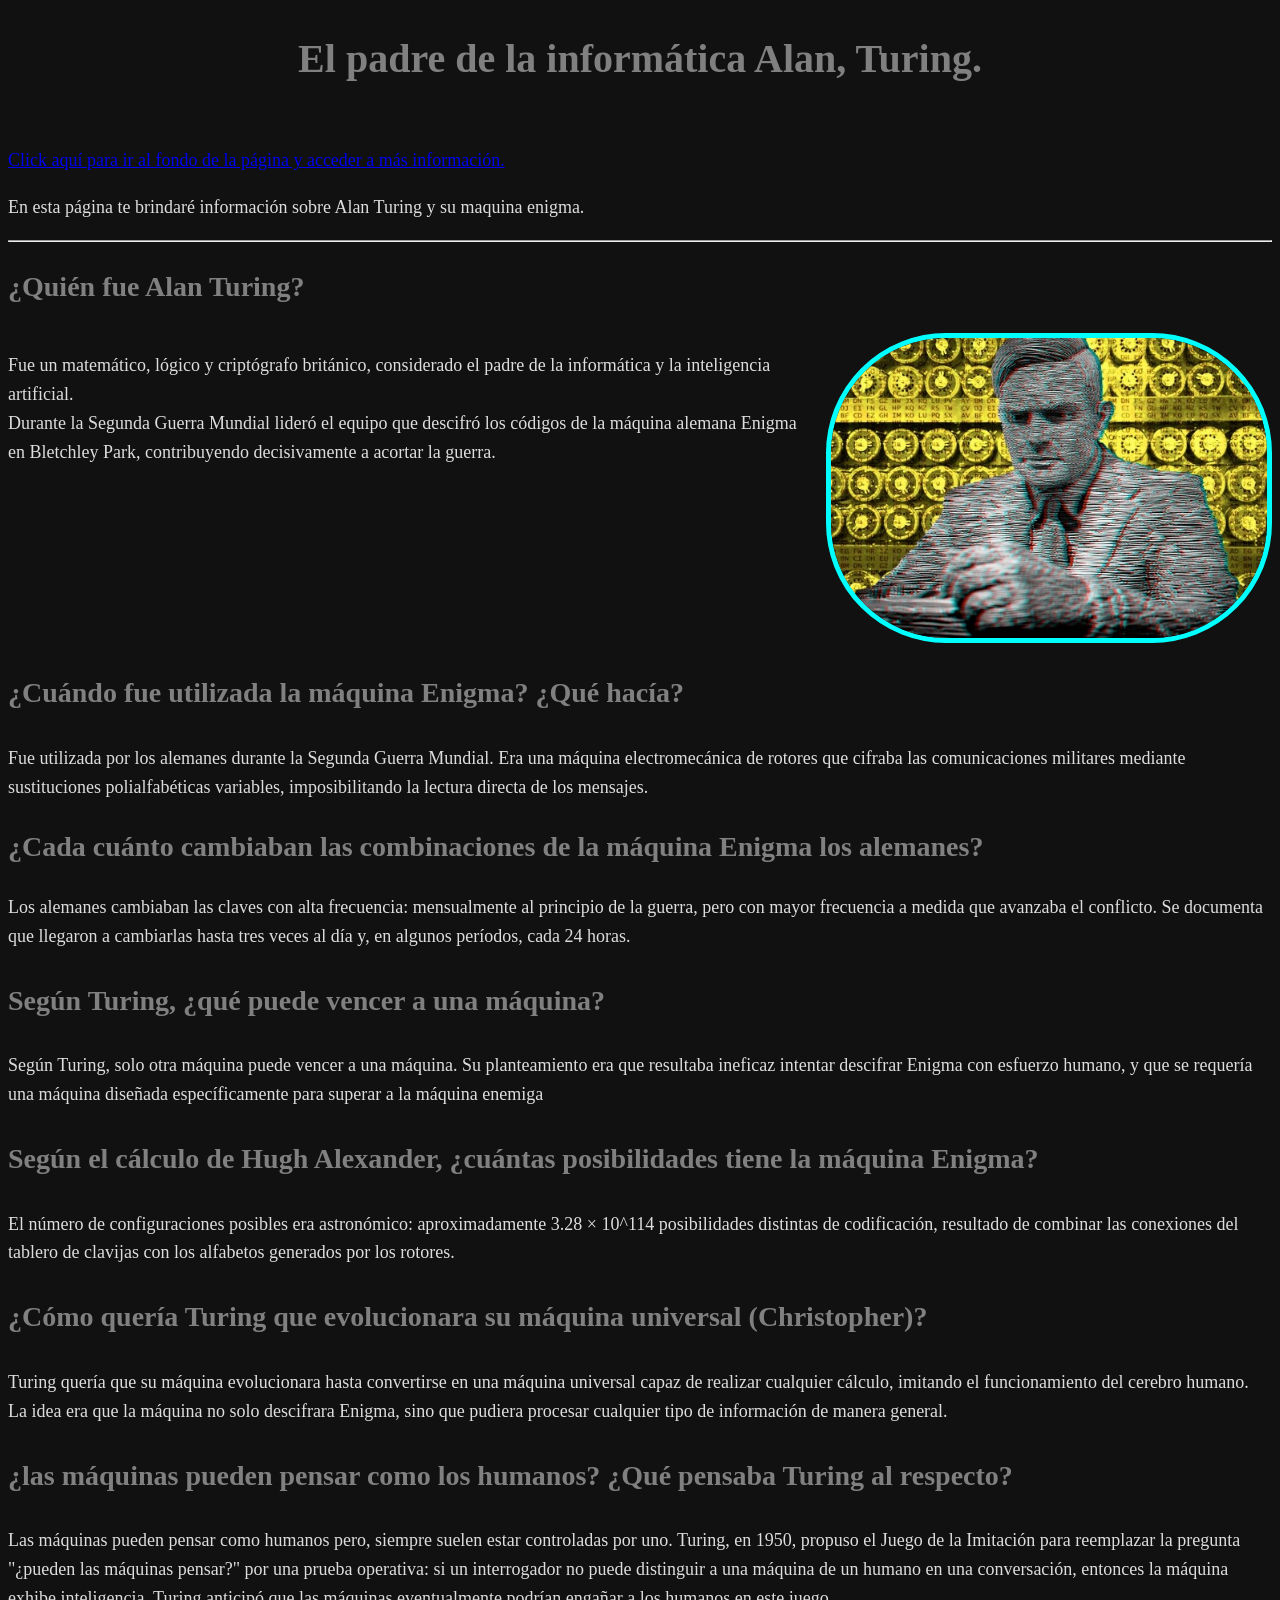
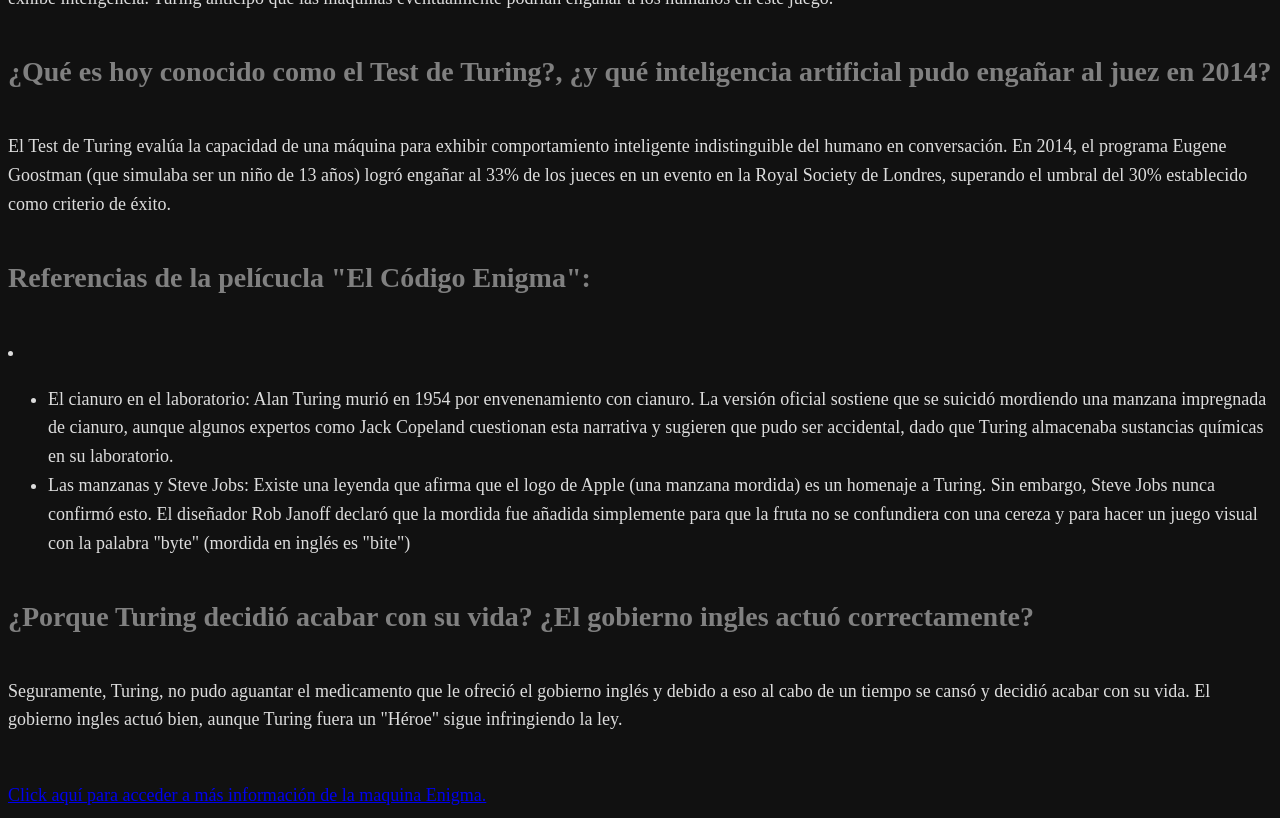
<file: index.html>
<!DOCTYPE html>
<html lang="en">
    <head>
        <link rel="shortcut icon" href="./images/alanicono.jpg" type="image/x-icon">
        <meta charset="UTF-8">
        <meta name="viewport" content="width=device-width, initial-scale=1.0">
        <title>Codigo Enigma</title>
        <link rel="stylesheet" href="style.css">
    </head>
    <body>
        <header>
            <center>
            <h1>El padre de la informática Alan, Turing.</h1><br>
            </center>
            <div><a href="#enigma">Click aquí para ir al fondo de la página y acceder a más información.</a></div>
            <p>
                En esta página te brindaré información sobre Alan Turing y su maquina enigma.
            </p>
            <hr>
        </header>
        <article>
            <main>
                
                
                <h2>¿Quién fue Alan Turing?</h2>
                <div class="textofl">
                <p>
                    Fue un matemático, lógico y criptógrafo británico, considerado el padre de la informática y la inteligencia artificial. <br>Durante la Segunda Guerra Mundial lideró el equipo que descifró los códigos de la máquina alemana Enigma en Bletchley Park, contribuyendo decisivamente a acortar la guerra.
                </p>
                <img src="./images/alanturing.jpg" alt="alanturing" width="500" height="300">
                </div>
                <h3>¿Cuándo fue utilizada la máquina Enigma? ¿Qué hacía?</h3>
                <p>
                   Fue utilizada por los alemanes durante la Segunda Guerra Mundial. Era una máquina electromecánica de rotores que cifraba las comunicaciones militares mediante sustituciones polialfabéticas variables, imposibilitando la lectura directa de los mensajes.
                </p>
                <h2>¿Cada cuánto cambiaban las combinaciones de la máquina Enigma los alemanes?</h2>
                <p>
                    Los alemanes cambiaban las claves con alta frecuencia: mensualmente al principio de la guerra, pero con mayor frecuencia a medida que avanzaba el conflicto. Se documenta que llegaron a cambiarlas hasta tres veces al día y, en algunos períodos, cada 24 horas.
                </p>
                <h3>Según Turing, ¿qué puede vencer a una máquina?</h3>
                <p>
                    Según Turing, solo otra máquina puede vencer a una máquina. Su planteamiento era que resultaba ineficaz intentar descifrar Enigma con esfuerzo humano, y que se requería una máquina diseñada específicamente para superar a la máquina enemiga
                </p>
                <h3>Según el cálculo de Hugh Alexander, ¿cuántas posibilidades tiene la máquina Enigma?</h3>
                <p>
                    El número de configuraciones posibles era astronómico: aproximadamente 3.28 × 10^114 posibilidades distintas de codificación, resultado de combinar las conexiones del tablero de clavijas con los alfabetos generados por los rotores.
                </p>
                <h3>¿Cómo quería Turing que evolucionara su máquina universal (Christopher)?</h3>
                <p>
                    Turing quería que su máquina evolucionara hasta convertirse en una máquina universal capaz de realizar cualquier cálculo, imitando el funcionamiento del cerebro humano. La idea era que la máquina no solo descifrara Enigma, sino que pudiera procesar cualquier tipo de información de manera general.
                </p>
                <h3>¿las máquinas pueden pensar como los humanos? ¿Qué pensaba Turing al respecto?</h3>
                <p>
                    Las máquinas pueden pensar como humanos pero, siempre suelen estar controladas por uno. Turing, en 1950, propuso el Juego de la Imitación para reemplazar la pregunta "¿pueden las máquinas pensar?" por una prueba operativa: si un interrogador no puede distinguir a una máquina de un humano en una conversación, entonces la máquina exhibe inteligencia. Turing anticipó que las máquinas eventualmente podrían engañar a los humanos en este juego.
                </p>
                <h4>¿Qué es hoy conocido como el Test de Turing?, ¿y qué inteligencia artificial pudo engañar al juez en 2014?</h4>
                <p>
                    El Test de Turing evalúa la capacidad de una máquina para exhibir comportamiento inteligente indistinguible del humano en conversación. En 2014, el programa Eugene Goostman (que simulaba ser un niño de 13 años) logró engañar al 33% de los jueces en un evento en la Royal Society de Londres, superando el umbral del 30% establecido como criterio de éxito.
                </p>
                <h4>Referencias de la pelícucla "El Código Enigma":</h4>
                <li>
                    <ul>
                        <li>
                            El cianuro en el laboratorio: Alan Turing murió en 1954 por envenenamiento con cianuro. La versión oficial sostiene que se suicidó mordiendo una manzana impregnada de cianuro, aunque algunos expertos como Jack Copeland cuestionan   esta narrativa y sugieren que pudo ser accidental, dado que Turing almacenaba sustancias químicas en su laboratorio.
                        </li>
                        <li>
                            Las manzanas y Steve Jobs: Existe una leyenda que afirma que el logo de Apple (una manzana mordida) es un homenaje a Turing. Sin embargo, Steve Jobs nunca confirmó esto. El diseñador Rob Janoff declaró que la mordida fue añadida simplemente para que la fruta no se confundiera con una cereza y para hacer un juego visual con la palabra "byte" (mordida en inglés es "bite")
                        </li>
                    </ul>
                </li>
                <h4>¿Porque Turing decidió acabar con su vida? ¿El gobierno ingles actuó correctamente?</h4>
                <p>
                    Seguramente, Turing, no pudo aguantar el medicamento que le ofreció el gobierno inglés y debido a eso al cabo de un tiempo se cansó y decidió acabar con su vida. El gobierno ingles actuó bien, aunque Turing fuera un "Héroe" sigue infringiendo la ley.
                </p>
                <br>
            </main>
        </article>
        <footer id="enigma">
            <a href="./maquina enigma/index.html">Click aquí para acceder a más información de la maquina Enigma.</a>
        </footer>
    </body>
</html>
</file>
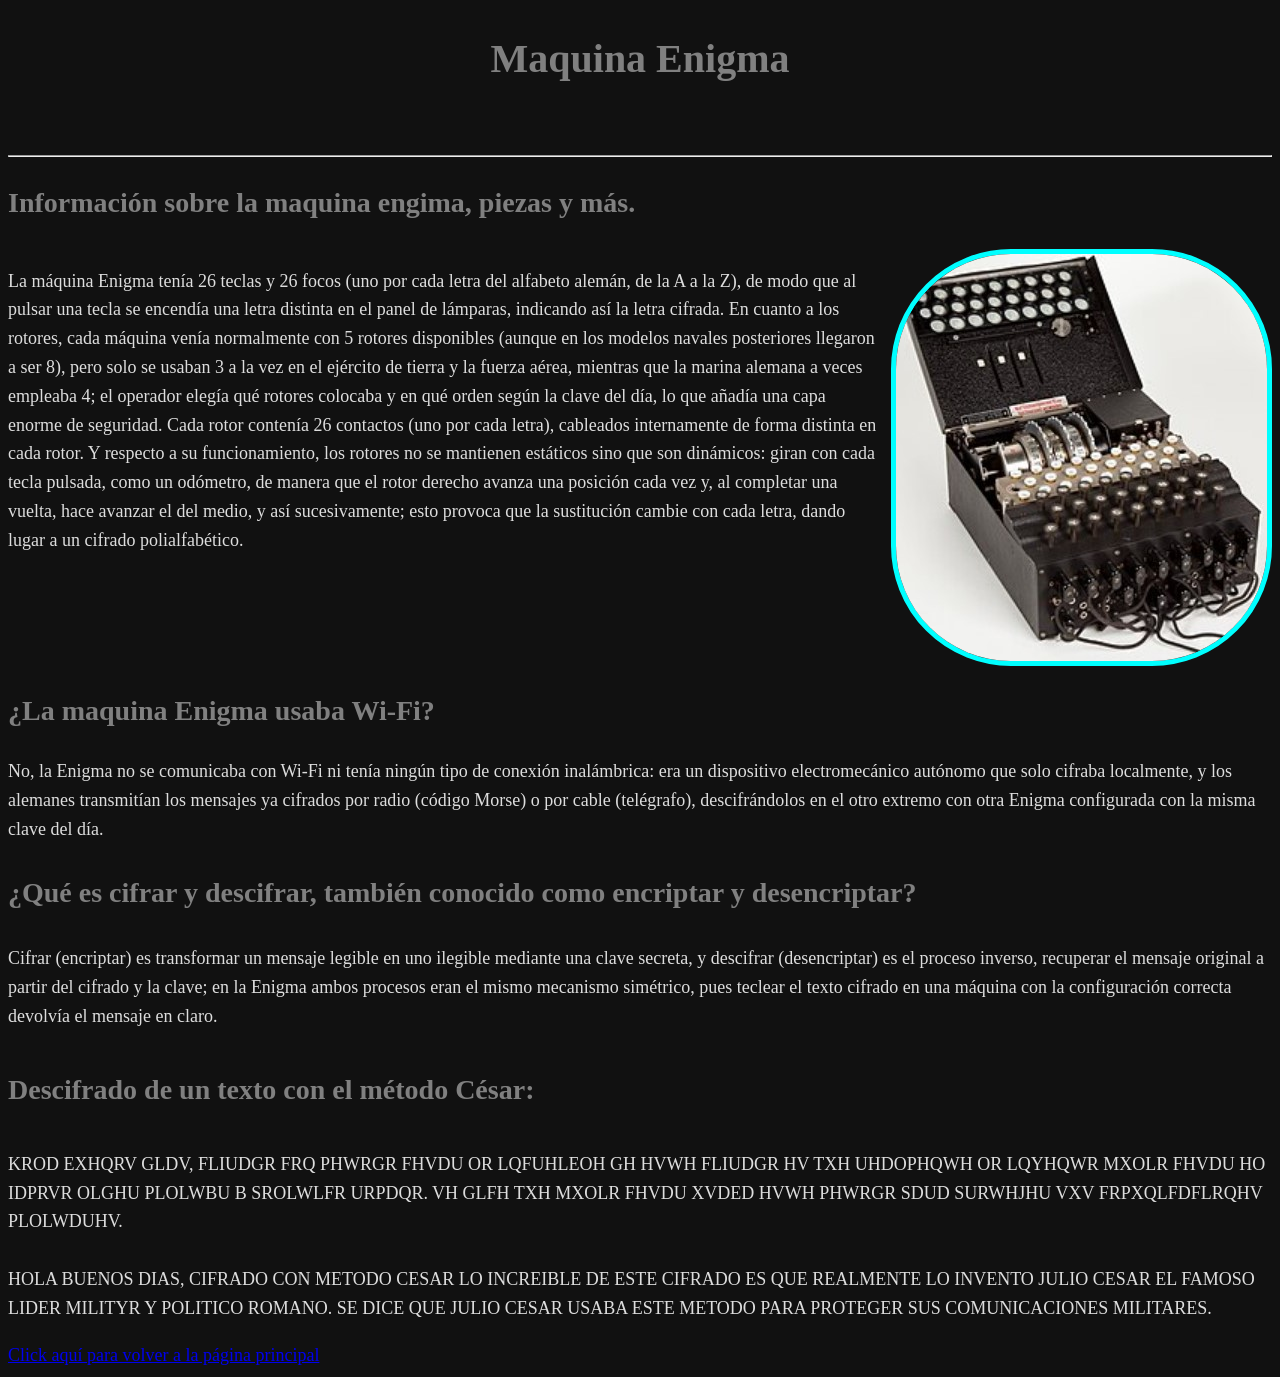
<file: maquina enigma/index.html>
<!DOCTYPE html>
<html lang="en">
    <head>
        <link rel="shortcut icon" href="./images/alanicono.jpg" type="image/x-icon">
        <meta charset="UTF-8">
        <meta name="viewport" content="width=device-width, initial-scale=1.0">
        <title>Codigo Enigma</title>
        <link rel="stylesheet" href="style.css">
    </head>
    <body>
        <header>
            <center>
            <h1>Maquina Enigma</h1><br>
            </center>
            <hr>
        </header>
        <article>
            <main>
                <h2>Información sobre la maquina engima, piezas y más.</h2>
                <div class="textofl">
                <p>
                    La máquina Enigma tenía 26 teclas y 26 focos (uno por cada letra del alfabeto alemán, de la A a la Z), de modo que al pulsar una tecla se encendía una letra distinta en el panel de lámparas, indicando así la letra cifrada. En cuanto a los rotores, cada máquina venía normalmente con 5 rotores disponibles (aunque en los modelos navales posteriores llegaron a ser 8), pero solo se usaban 3 a la vez en el ejército de tierra y la fuerza aérea, mientras que la marina alemana a veces empleaba 4; el operador elegía qué rotores colocaba y en qué orden según la clave del día, lo que añadía una capa enorme de seguridad. Cada rotor contenía 26 contactos (uno por cada letra), cableados internamente de forma distinta en cada rotor. Y respecto a su funcionamiento, los rotores no se mantienen estáticos sino que son dinámicos: giran con cada tecla pulsada, como un odómetro, de manera que el rotor derecho avanza una posición cada vez y, al completar una vuelta, hace avanzar el del medio, y así sucesivamente; esto provoca que la sustitución cambie con cada letra, dando lugar a un cifrado polialfabético.
                </p>
                <img src="../images/maquinaenigma.jpg" alt="maquinaenigma">
                </div>
                <h2>¿La maquina Enigma usaba Wi-Fi?</h2>
                <p>
                    No, la Enigma no se comunicaba con Wi-Fi ni tenía ningún tipo de conexión inalámbrica: era un dispositivo electromecánico autónomo que solo cifraba localmente, y los alemanes transmitían los mensajes ya cifrados por radio (código Morse) o por cable (telégrafo), descifrándolos en el otro extremo con otra Enigma configurada con la misma clave del día.
                </p>
                <h3>¿Qué es cifrar y descifrar, también conocido como encriptar y desencriptar?</h3>
                <p>
                    Cifrar (encriptar) es transformar un mensaje legible en uno ilegible mediante una clave secreta, y descifrar (desencriptar) es el proceso inverso, recuperar el mensaje original a partir del cifrado y la clave; en la Enigma ambos procesos eran el mismo mecanismo simétrico, pues teclear el texto cifrado en una máquina con la configuración correcta devolvía el mensaje en claro.
                </p>
                <h4>Descifrado de un texto con el método César:</h4>
                <p>
                    KROD EXHQRV GLDV, FLIUDGR FRQ PHWRGR FHVDU OR LQFUHLEOH GH HVWH FLIUDGR HV TXH UHDOPHQWH OR LQYHQWR MXOLR FHVDU HO IDPRVR OLGHU PLOLWBU B SROLWLFR URPDQR. VH GLFH TXH MXOLR FHVDU XVDED HVWH PHWRGR SDUD SURWHJHU VXV FRPXQLFDFLRQHV PLOLWDUHV.
                    <br><br>
                    HOLA BUENOS DIAS, CIFRADO CON METODO CESAR LO INCREIBLE DE ESTE CIFRADO ES QUE REALMENTE LO INVENTO JULIO CESAR EL FAMOSO LIDER MILITYR Y POLITICO ROMANO. SE DICE QUE JULIO CESAR USABA ESTE METODO PARA PROTEGER SUS COMUNICACIONES MILITARES.  
                </p>
            </main>
        </article>
        <footer>
            <a href="../index.html">Click aquí para volver a la página principal</a>
        </footer>
    </body>
</html>
</file>
<file: style.css>
body{
    color: #ddd;
    background-color: #111;
    font-family: Cambria, Cochin, Georgia, Times, 'Times New Roman', serif;
    font-size: 18px;
    line-height: 1.6;
}
h1{
    color: grey;
    font-size: 40px;
}
h2,h3,h4{
    color: grey;
    font-size: 28px;
}
img:hover{
    transform: scale(1.05);
    box-shadow: 0px 8px 15px rgba(0,0,0,0.3);
}
.textofl{
    display: flex;
    align-items: flex-start;
    gap: 10px;
}
img{
    
    border: 5px solid;
    border-radius: 120px;
    border-color: cyan;
}
</file>
<file: maquina enigma/style.css>
body{
    color: #ddd;
    background-color: #111;
    font-family: Cambria, Cochin, Georgia, Times, 'Times New Roman', serif;
    font-size: 18px;
    line-height: 1.6;
}
h1{
    color: grey;
    font-size: 40px;
}
h2,h3,h4{
    color: grey;
    font-size: 28px;
}
img:hover{
    transform: scale(1.05);
    box-shadow: 0px 8px 15px rgba(0,0,0,0.3);
}
.textofl{
    display: flex;
    align-items: flex-start;
    gap: 10px;
}
img{
    border: 5px solid;
    border-radius: 120px;
    border-color: cyan;
}
</file>
